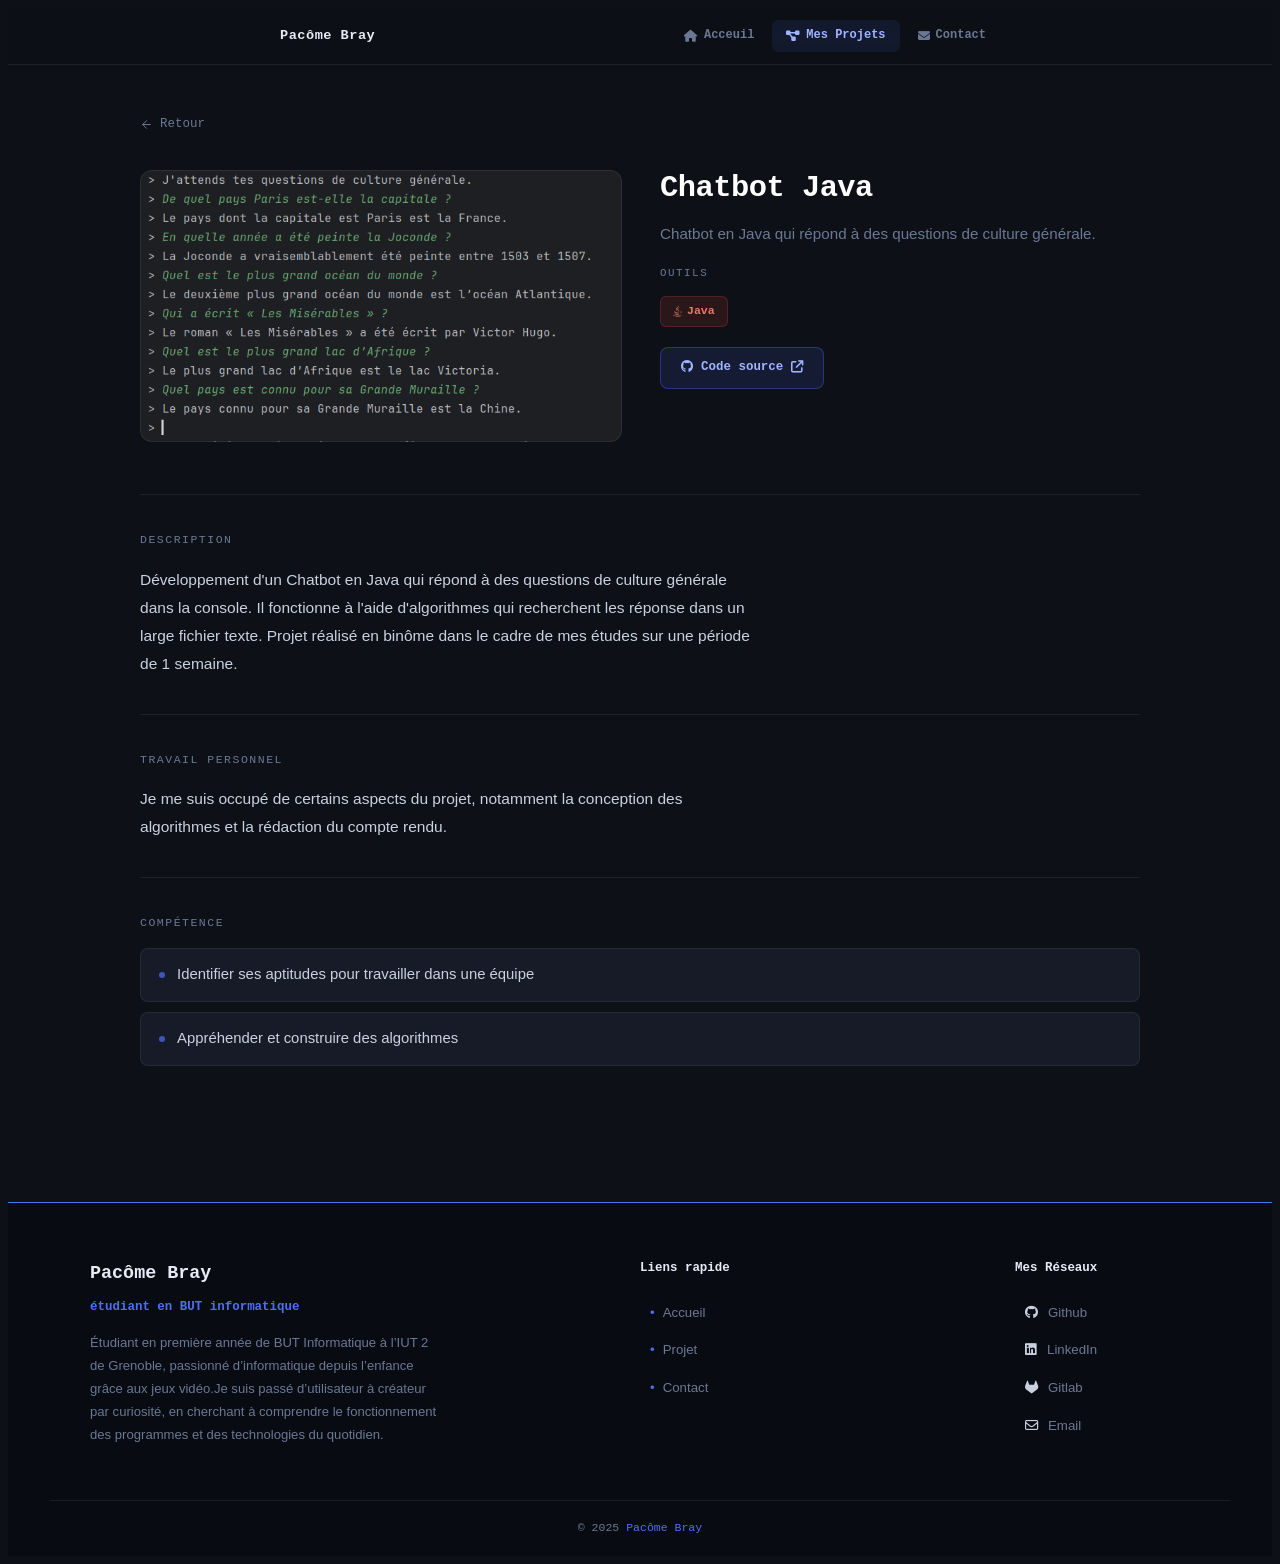
<file: projet-1.html>
<!DOCTYPE html>
<html lang="en">
<head>
    <meta charset="UTF-8">
    <meta name="viewport" content="width=device-width, initial-scale=1.0">
    <title>Projets</title>
    <link href="https://fonts.googleapis.com/css2?family=Archivo+Black&display=swap" rel="stylesheet">
    <link rel="stylesheet" href="https://cdnjs.cloudflare.com/ajax/libs/font-awesome/6.5.0/css/all.min.css">
    <link rel="stylesheet" href="projet-info.css">
    <link rel="stylesheet" href="navbar.css">
    <link rel="stylesheet" href="footer.css">
</head>
<body>
    <nav>
        <div class="nav-bar">
        <a href="index.html" class="nav-logo">Pacôme Bray</a>
        <div class="nav-links">
            <a href="index.html" class="nav-link">
            <i class="fa-solid fa-house"></i>
            Acceuil
            </a>
            <a href="projet.html" class="nav-link active">
            <i class="fa-solid fa-diagram-project"></i>
            Mes Projets
            </a>
            <a href="contact.html" class="nav-link">
            <i class="fa-solid fa-envelope"></i>
            Contact
            </a>
        </div>
        </div>
    </nav>
<div class="container">
 
  <a href="projet.html" class="back-btn">
    <svg width="13" height="13" viewBox="0 0 24 24" fill="none"><path d="M19 12H5M12 19l-7-7 7-7" stroke="currentColor" stroke-width="1.8" stroke-linecap="round" stroke-linejoin="round"/></svg>
    Retour
  </a>
 
  <div class="project-hero">
    <div class="project-thumb img1 image"></div>
    
    <div class="project-info">
      <div class="project-title">Chatbot Java</div>
      <div class="project-short-desc">
        Chatbot en Java qui répond à des questions de culture générale.
      </div>
      <div class="project-tool-label">outils</div>
      <div class="project-tags">
        <span class="tag tag-java">
          <i class="fa-brands fa-java"></i> Java
        </span>
      </div>
      <a href="#" class="source-btn" target="_blank">
        <i class="fa-brands fa-github"></i>
        Code source
        <i class="fa-solid fa-arrow-up-right-from-square"></i>
      </a>
    </div>
  </div>
 
  <div class="project-section">
    <div class="section-heading">description</div>
    <p class="section-text">Développement d'un Chatbot en Java qui répond à des questions de culture générale dans la console. Il fonctionne à l'aide d'algorithmes qui recherchent les réponse dans un large fichier texte. Projet réalisé en binôme dans le cadre de mes études sur une période de 1 semaine.</p>
  </div>
 
  <div class="project-section">
    <div class="section-heading">Travail personnel</div>
    <p class="section-text">Je me suis occupé de certains aspects du projet, notamment la conception des algorithmes et la rédaction du compte rendu.</p>
  </div>
 
  <div class="project-section">
    <div class="section-heading">Compétence</div>
    <div class="competence-list">
      <div class="competence-item">Identifier ses aptitudes pour travailler dans une équipe</div>
      <div class="competence-item">Appréhender et construire des algorithmes</div>
    </div>
  </div>
 
</div>
 
<footer>
  <div class="footer-top">
    <div>
      <div class="footer-col-name">Pacôme Bray</div>
      <div class="footer-col-role">étudiant en BUT informatique</div>
      <p class="footer-col-desc">
        Étudiant en première année de BUT Informatique à l’IUT 2 de Grenoble, passionné d’informatique 
        depuis l’enfance grâce aux jeux vidéo.Je suis passé d’utilisateur à créateur par curiosité, 
        en cherchant à comprendre le fonctionnement des programmes et des technologies du quotidien.
      </p>
    </div>
    <div>
      <div class="footer-col-title">Liens rapide</div>
      <ul class="footer-nav-list">
        <li><a href="index.html">Accueil</a></li>
        <li><a href="projets.html">Projet</a></li>
        <li><a href="contact.html">Contact</a></li>
      </ul>
    </div>
    <div>
      <div class="footer-col-title">Mes Réseaux</div>
      <ul class="footer-social-list">
        <li><a href="https://github.com/PacomeBr"><i class="fa-brands fa-github" style="color: #c9d1e0;"></i>Github</a></li>
        <li><a href="#"><i class="fa-brands fa-linkedin" style="color: #c9d1e0;"></i>LinkedIn</a></li>
        <li><a href="#"><i class="fa-brands fa-gitlab" style="color: #c9d1e0;"></i>Gitlab</a></li>
        <li><a href="mailto:pacome.bray@etu.univ-grenoble-alpes.fr"><i class="fa-regular fa-envelope" style="color: #c9d1e0;"></i>Email</a></li>
      </ul>
    </div>
  </div>
  <div class="footer-bottom">
    <div class="footer-copy">© 2025 <span>Pacôme Bray</span></div>
  </div>
</footer>  
 
</body>
</file>
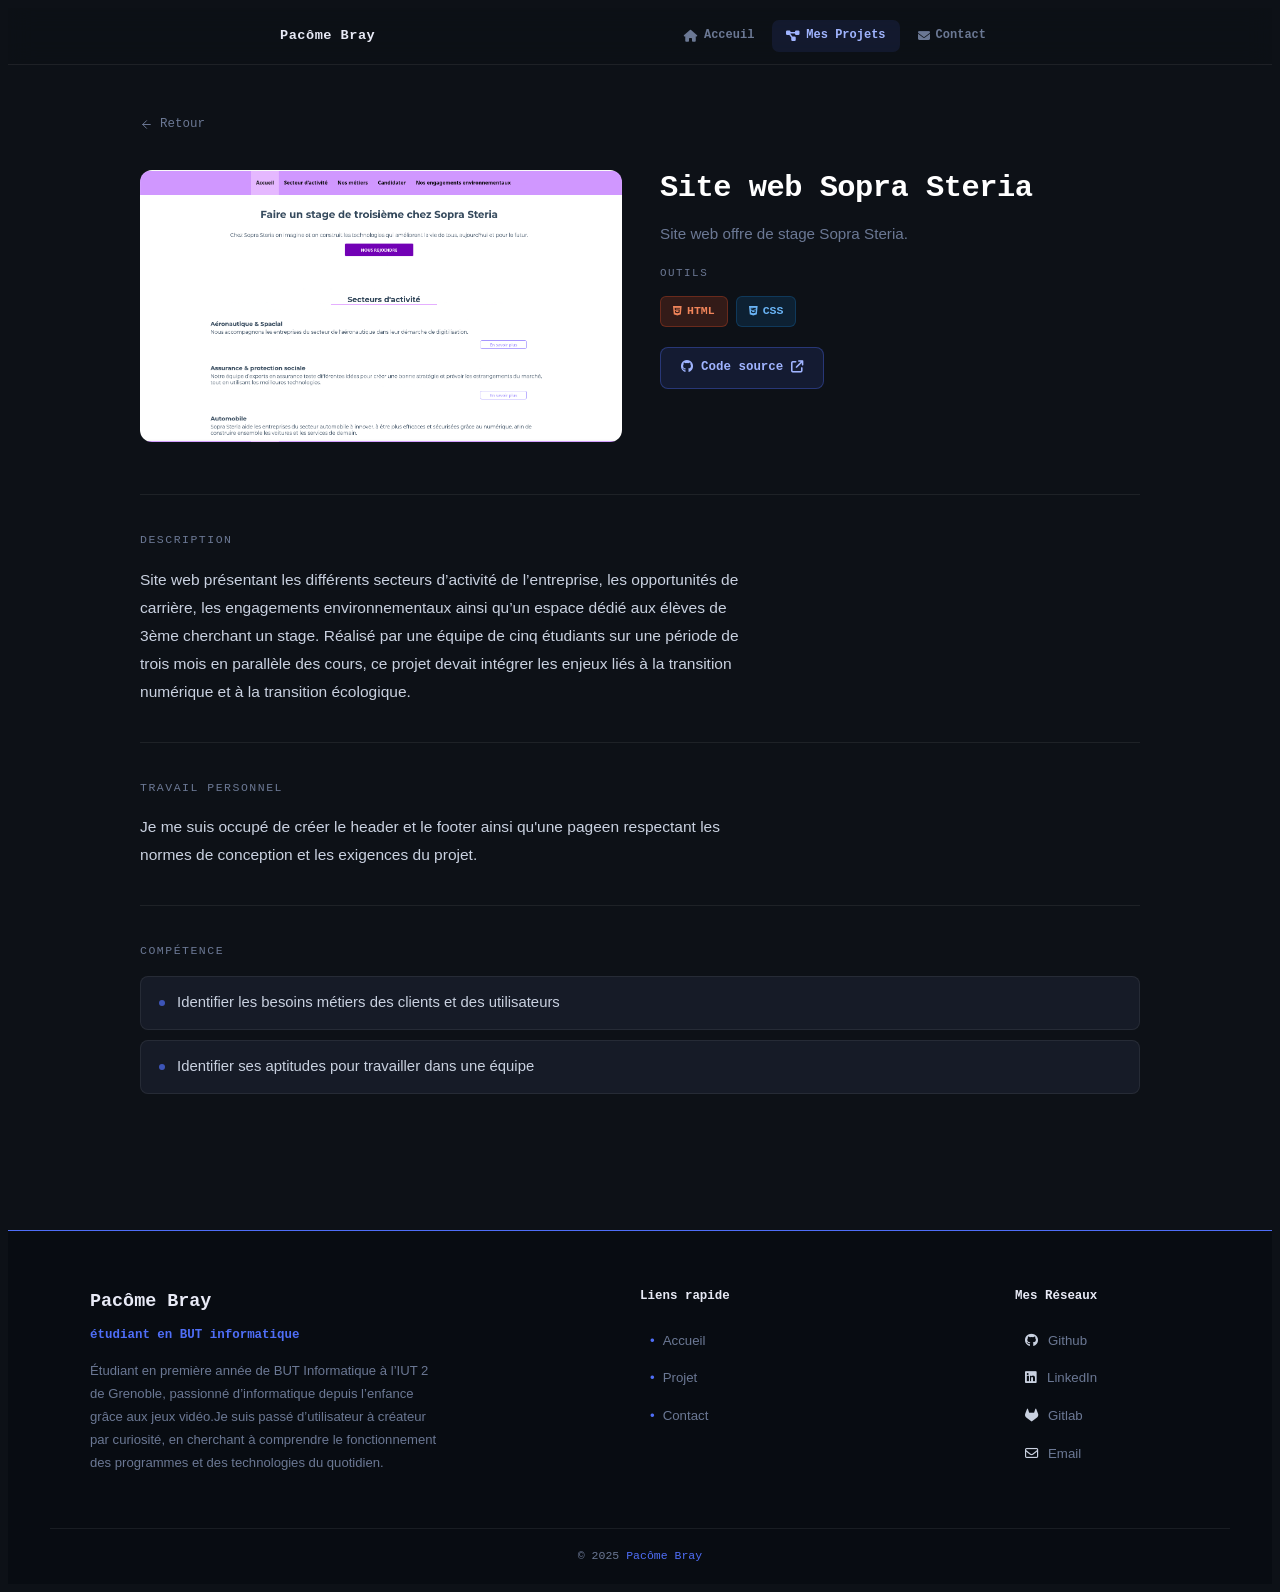
<file: projet-2.html>
<!DOCTYPE html>
<html lang="en">
<head>
    <meta charset="UTF-8">
    <meta name="viewport" content="width=device-width, initial-scale=1.0">
    <title>Projets</title>
    <link href="https://fonts.googleapis.com/css2?family=Archivo+Black&display=swap" rel="stylesheet">
    <link rel="stylesheet" href="https://cdnjs.cloudflare.com/ajax/libs/font-awesome/6.5.0/css/all.min.css">
    <link rel="stylesheet" href="projet-info.css">
    <link rel="stylesheet" href="navbar.css">
    <link rel="stylesheet" href="footer.css">
</head>
<body>
    <nav>
        <div class="nav-bar">
        <a href="index.html" class="nav-logo">Pacôme Bray</a>
        <div class="nav-links">
            <a href="index.html" class="nav-link">
            <i class="fa-solid fa-house"></i>
            Acceuil
            </a>
            <a href="projet.html" class="nav-link active">
            <i class="fa-solid fa-diagram-project"></i>
            Mes Projets
            </a>
            <a href="contact.html" class="nav-link">
            <i class="fa-solid fa-envelope"></i>
            Contact
            </a>
        </div>
        </div>
    </nav>
<div class="container">
 
  <a href="projet.html" class="back-btn">
    <svg width="13" height="13" viewBox="0 0 24 24" fill="none"><path d="M19 12H5M12 19l-7-7 7-7" stroke="currentColor" stroke-width="1.8" stroke-linecap="round" stroke-linejoin="round"/></svg>
    Retour
  </a>
 
  <div class="project-hero">
    <div class="project-thumb img2 image"></div>
 
    <div class="project-info">
      <div class="project-title">Site web Sopra Steria</div>
      <div class="project-short-desc">
        Site web offre de stage Sopra Steria.
      </div>
      <div class="project-tool-label">outils</div>
      <div class="project-tags">
        <span class="tag tag-html">
          <i class="fa-brands fa-html5"></i> HTML
        </span>
        <span class="tag tag-css">
          <i class="fa-brands fa-css3-alt"></i> CSS
        </span>
      </div>
  
      <a href="#" class="source-btn" target="_blank">
        <i class="fa-brands fa-github"></i>
        Code source
        <i class="fa-solid fa-arrow-up-right-from-square"></i>
      </a>
    </div>
  </div>
 
  <div class="project-section">
    <div class="section-heading">description</div>
    <p class="section-text">Site web présentant les différents secteurs d’activité de l’entreprise, les opportunités de carrière, les engagements environnementaux ainsi qu’un espace dédié aux élèves de 3ème cherchant un stage. Réalisé par une équipe de cinq étudiants sur une période de trois mois en parallèle des cours, ce projet devait intégrer les enjeux liés à la transition numérique et à la transition écologique.</p>
  </div>
 
  <div class="project-section">
    <div class="section-heading">Travail personnel</div>
    <p class="section-text">Je me suis occupé de créer le header et le footer ainsi qu'une pageen respectant les normes de conception et les exigences du projet.</p>
  </div>
 
  <div class="project-section">
    <div class="section-heading">Compétence</div>
    <div class="competence-list">
      <div class="competence-item">Identifier les besoins métiers des clients et des utilisateurs</div>
      <div class="competence-item">Identifier ses aptitudes pour travailler dans une équipe</div>
    </div>
  </div>
 
</div>
 
<footer>
  <div class="footer-top">
    <div>
      <div class="footer-col-name">Pacôme Bray</div>
      <div class="footer-col-role">étudiant en BUT informatique</div>
      <p class="footer-col-desc">
        Étudiant en première année de BUT Informatique à l’IUT 2 de Grenoble, passionné d’informatique 
        depuis l’enfance grâce aux jeux vidéo.Je suis passé d’utilisateur à créateur par curiosité, 
        en cherchant à comprendre le fonctionnement des programmes et des technologies du quotidien.
      </p>
    </div>
    <div>
      <div class="footer-col-title">Liens rapide</div>
      <ul class="footer-nav-list">
        <li><a href="index.html">Accueil</a></li>
        <li><a href="projets.html">Projet</a></li>
        <li><a href="contact.html">Contact</a></li>
      </ul>
    </div>
    <div>
      <div class="footer-col-title">Mes Réseaux</div>
      <ul class="footer-social-list">
        <li><a href="https://github.com/PacomeBr"><i class="fa-brands fa-github" style="color: #c9d1e0;"></i>Github</a></li>
        <li><a href="#"><i class="fa-brands fa-linkedin" style="color: #c9d1e0;"></i>LinkedIn</a></li>
        <li><a href="#"><i class="fa-brands fa-gitlab" style="color: #c9d1e0;"></i>Gitlab</a></li>
        <li><a href="mailto:pacome.bray@etu.univ-grenoble-alpes.fr"><i class="fa-regular fa-envelope" style="color: #c9d1e0;"></i>Email</a></li>
      </ul>
    </div>
  </div>
  <div class="footer-bottom">
    <div class="footer-copy">© 2025 <span>Pacôme Bray</span></div>
  </div>
</footer>  
 
</body>
</file>
<file: projet-info.css>
:root {
    --bg:       #0d1117;
    --bg-card:  #161b27;
    --bg-card2: #1a2035;
    --accent:   #4f6ef7;
    --text:     #c9d1e0;
    --text-dim: #6b7894;
    --border:   rgba(255,255,255,0.07);
    --mono:     'Space Mono', monospace;
    --sans:     'Inter', sans-serif;
}

html { scroll-behavior: smooth; }
body {
    background: var(--bg);
    color: var(--text);
    font-family: var(--sans);
    min-height: 100vh;
    line-height: 1.6;
}

/* ══ CONTAINER ══ */
.container {
    max-width: 1000px;
    margin: 0 auto;
    padding: 48px 40px 80px;
}

@media (max-width: 640px) {
    .container { padding: 32px 20px 60px; }
}

/* ══ BACK BUTTON ══ */
.back-btn {
    display: inline-flex;
    align-items: center;
    gap: 7px;
    font-family: var(--mono);
    font-size: 0.78rem;
    color: var(--text-dim);
    text-decoration: none;
    margin-bottom: 36px;
    transition: color .2s;
}
.back-btn:hover { color: #a0b4ff; }

/* ══ PROJECT HERO ══ */
.project-hero {
    display: grid;
    grid-template-columns: 1fr 1fr;
    gap: 40px;
    align-items: start;
    margin-bottom: 52px;
}

@media (max-width: 720px) {
    .project-hero {
        grid-template-columns: 1fr;
        gap: 28px;
    }
}

/* ══ IMAGE 16:9 ══ */
.project-thumb {
    width: 100%;
    aspect-ratio: 16 / 9;
    border-radius: 12px;
    border: 1px solid var(--border);
    overflow: hidden;
    background-color: var(--bg-card);
    background-size: cover;
    background-position: center;
    transition: opacity 0.4s ease;
}
.project-thumb:hover { opacity: 0.75; }

.img1 { background-image: url("/img/image_prj1.png"); background-size: cover; }
.img2 { background-image: url("/img/image_prj2.png"); background-size: cover; }
.img3 { background-image: url("/img/image_prj3.png"); background-size: cover; }
.img4 { background-image: url("/img/image_prj4.png"); background-size: cover; background-position: 50% 100%; }
.img5 {
    background-image: url("/img/image_prj5.png");
    background-size: 120%;
    background-position: 110% 80%;
}
.img6 { background-image: url("/img/image_prj6.jpg"); background-size: cover; }

/* ══ PROJECT INFO (right column) ══ */
.project-info {
    display: flex;
    flex-direction: column;
    gap: 14px;
}

.project-title {
    font-family: var(--mono);
    font-size: clamp(1.4rem, 2.5vw, 1.9rem);
    font-weight: 700;
    color: #fff;
    letter-spacing: -0.5px;
    line-height: 1.2;
}

.project-short-desc {
    font-size: 0.95rem;
    color: var(--text-dim);
    line-height: 1.7;
}

.project-tool-label {
    font-family: var(--mono);
    font-size: 0.68rem;
    color: var(--text-dim);
    text-transform: uppercase;
    letter-spacing: 1.5px;
    margin-top: 4px;
}

.project-tags {
    display: flex;
    flex-wrap: wrap;
    gap: 8px;
}

/* ══ SOURCE BUTTON ══ */
.source-btn {
    display: inline-flex;
    align-items: center;
    gap: 8px;
    padding: 10px 20px;
    border-radius: 8px;
    background: rgba(79,110,247,0.12);
    border: 1px solid rgba(79,110,247,0.35);
    color: #a0b4ff;
    font-family: var(--mono);
    font-size: 0.78rem;
    font-weight: 700;
    text-decoration: none;
    width: fit-content;
    margin-top: 6px;
    transition: background .2s, border-color .2s, color .2s;
}
.source-btn:hover {
    background: rgba(79,110,247,0.22);
    border-color: rgba(79,110,247,0.6);
    color: #c4d0ff;
}

/* ══ SECTIONS ══ */
.project-section {
    border-top: 1px solid var(--border);
    padding-top: 36px;
    margin-bottom: 36px;
}

.section-heading {
    font-family: var(--mono);
    font-size: 0.72rem;
    color: var(--text-dim);
    text-transform: uppercase;
    letter-spacing: 1.5px;
    margin-bottom: 16px;
}

.section-text {
    font-size: 0.97rem;
    color: var(--text);
    line-height: 1.8;
    max-width: 72ch;
}

/* ══ COMPETENCES ══ */
.competence-list {
    display: flex;
    flex-direction: column;
    gap: 10px;
}

.competence-item {
    display: flex;
    align-items: center;
    gap: 12px;
    font-size: 0.93rem;
    color: var(--text);
    line-height: 1.6;
    padding: 14px 18px;
    background: var(--bg-card);
    border: 1px solid var(--border);
    border-radius: 8px;
}

.competence-item::before {
    content: '';
    display: block;
    width: 6px;
    height: 6px;
    min-width: 6px;
    border-radius: 50%;
    background: var(--accent);
    opacity: 0.7;
}

/* ══ TAGS ══ */
.tag {
    display: inline-flex;
    align-items: center;
    gap: 5px;
    padding: 5px 12px;
    border-radius: 6px;
    font-family: var(--mono);
    font-size: 0.72rem;
    font-weight: 700;
    border: 1px solid transparent;
}
.tag-java   { background: rgba(176,58,46,.18);  color: #e07b6a; border-color: rgba(176,58,46,.3); }
.tag-python { background: rgba(53,114,165,.18); color: #7ecbf5; border-color: rgba(53,114,165,.3); }
.tag-html   { background: rgba(228,77,38,.18);  color: #f0845a; border-color: rgba(228,77,38,.3); }
.tag-css    { background: rgba(21,114,182,.18); color: #6ab4f5; border-color: rgba(21,114,182,.3); }
.tag-sql    { background: rgba(0,117,143,.18);  color: #5fd3e8; border-color: rgba(0,117,143,.3); }
.tag-draw   { background: rgba(80,160,80,.18);  color: #7ee87e; border-color: rgba(80,160,80,.3); }
.tag-linux  { background: rgba(200,200,200,.1); color: #c9d1e0; border-color: rgba(255,255,255,.12); }
.tag-bash   { background: rgba(78,170,37,.18);  color: #8ee86b; border-color: rgba(78,170,37,.3); }
</file>
<file: navbar.css>
nav {
    position: sticky;
    top: 0;
    z-index: 100;
    background: rgba(13,17,23,0.55);
    backdrop-filter: blur(12px);
    -webkit-backdrop-filter: blur(12px);
    border-bottom: 1px solid var(--border);
}
.nav-bar {
    max-width: 720px;
    margin: 0 auto;
    padding: 0 24px;
    height: 56px;
    display: flex;
    align-items: center;
    justify-content: space-between;
}
.nav-logo {
    font-family: var(--mono);
    font-size: 0.85rem;
    font-weight: 700;
    color: #e8eaf6;
    text-decoration: none;
    letter-spacing: 0.5px;
}
.nav-logo span { color: var(--accent); }
.nav-links {
    display: flex;
    align-items: center;
    gap: 4px;
}
.nav-link {
    display: inline-flex;
    align-items: center;
    gap: 6px;
    padding: 6px 14px;
    border-radius: 7px;
    font-family: var(--mono);
    font-size: 0.75rem;
    font-weight: 700;
    color: var(--text-dim);
    text-decoration: none;
    transition: color .2s, background .2s;
}
.nav-link:hover {
    color: #e8eaf6;
    background: rgba(255,255,255,0.05);
}
.nav-link.active {
    color: #a0b4ff;
    background: rgba(79,110,247,0.1);
}
</file>
<file: footer.css>
footer { background: #080c12; border-top: 1px solid var(--accent); margin-top: 20px; }
.footer-top {
    max-width: 1100px; margin: 0 auto;
    padding: 56px 40px 40px;
    display: grid; grid-template-columns: 2fr 1fr 1fr; gap: 200px; align-items: start;
}
@media (max-width: 700px) { .footer-top { grid-template-columns: 1fr; gap: 36px; padding: 40px 24px 32px; } }
.footer-col-name { font-family: var(--mono); font-size: 1.15rem; font-weight: 700; color: #e8eaf6; margin-bottom: 10px; }
.footer-col-role { font-family: var(--mono); font-size: 0.78rem; font-weight: 700; color: var(--accent); margin-bottom: 14px; }
.footer-col-desc { font-size: 0.82rem; color: var(--text-dim); line-height: 1.75; }
.footer-col-title { font-family: var(--mono); font-size: 0.78rem; font-weight: 700; color: #e8eaf6; margin-bottom: 20px; }
.footer-nav-list { list-style: none; display: flex; flex-direction: column; gap: 12px;padding-inline-start: 10px;}
.footer-nav-list a { display: inline-flex; align-items: center; gap: 8px; font-size: 0.83rem; color: var(--text-dim); text-decoration: none; transition: color .2s; }
.footer-nav-list a::before { content: '•'; color: var(--accent); }
.footer-nav-list a:hover { color: #a0b4ff; }
.footer-social-list { list-style: none; display: flex; flex-direction: column; gap: 12px; padding-inline-start: 10px;}
.footer-social-list a { display: inline-flex; align-items: center; gap: 10px; font-size: 0.83rem; color: var(--text-dim); text-decoration: none; transition: color .2s; }
.footer-social-list a:hover { color: #a0b4ff; }
.footer-bottom { border-top: 1px solid var(--border); padding: 18px 40px; max-width: 1100px; margin: 0 auto; display: flex; align-items: center; justify-content: center; }
.footer-copy { font-family: var(--mono); font-size: 0.72rem; color: var(--text-dim); }
.footer-copy span { color: var(--accent); }
</file>
